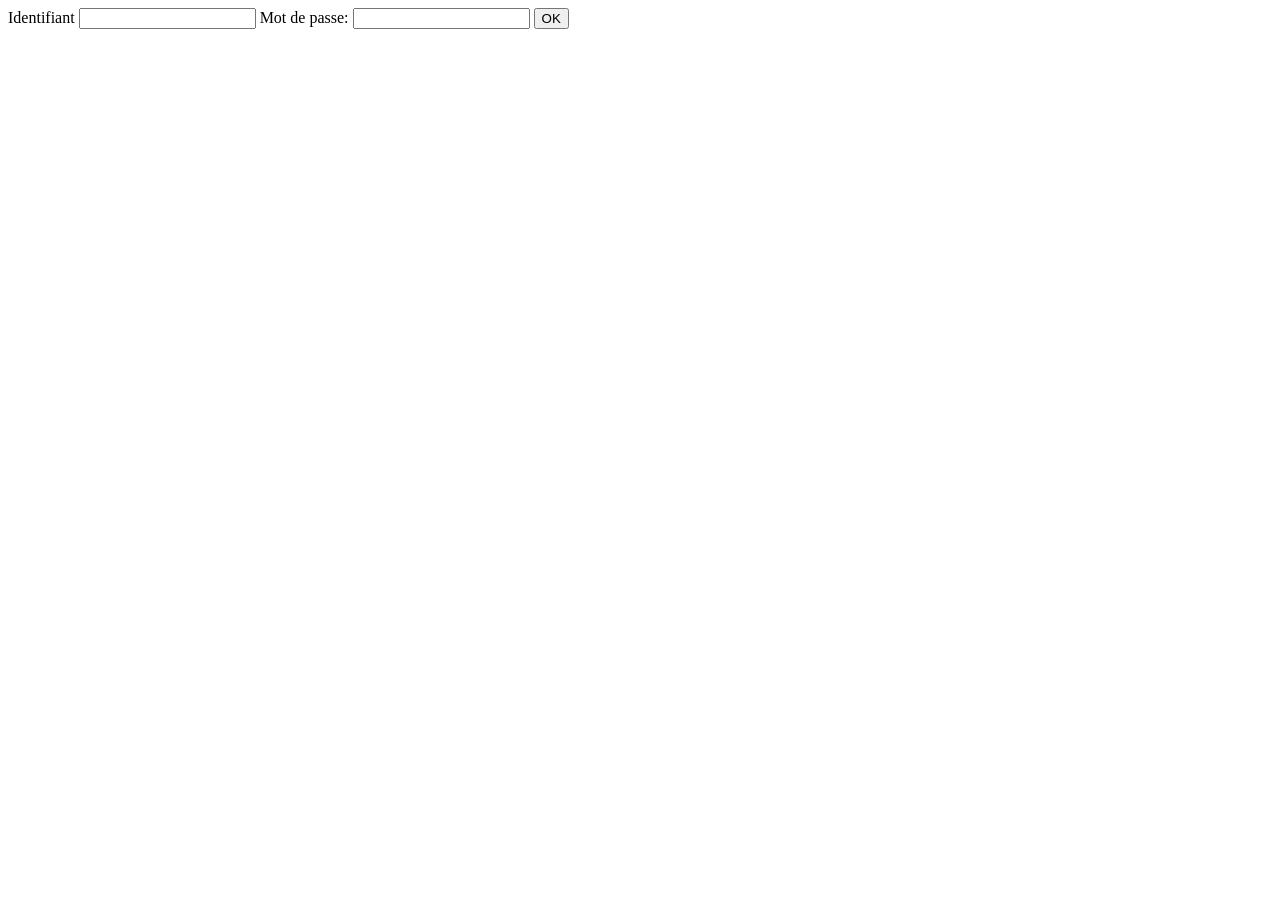
<file: Day04-PHP-MAMP/ex01/index.html>
<html>
<body>
	<form method="POST" action="create.php">
		Identifiant <input type="text" name="login" value="" / >
		Mot de passe: <input type="password" name="passwd" value="" / >
		<input type="submit" name="submit" value="OK">
	</form>
</body>
</html>
</file>
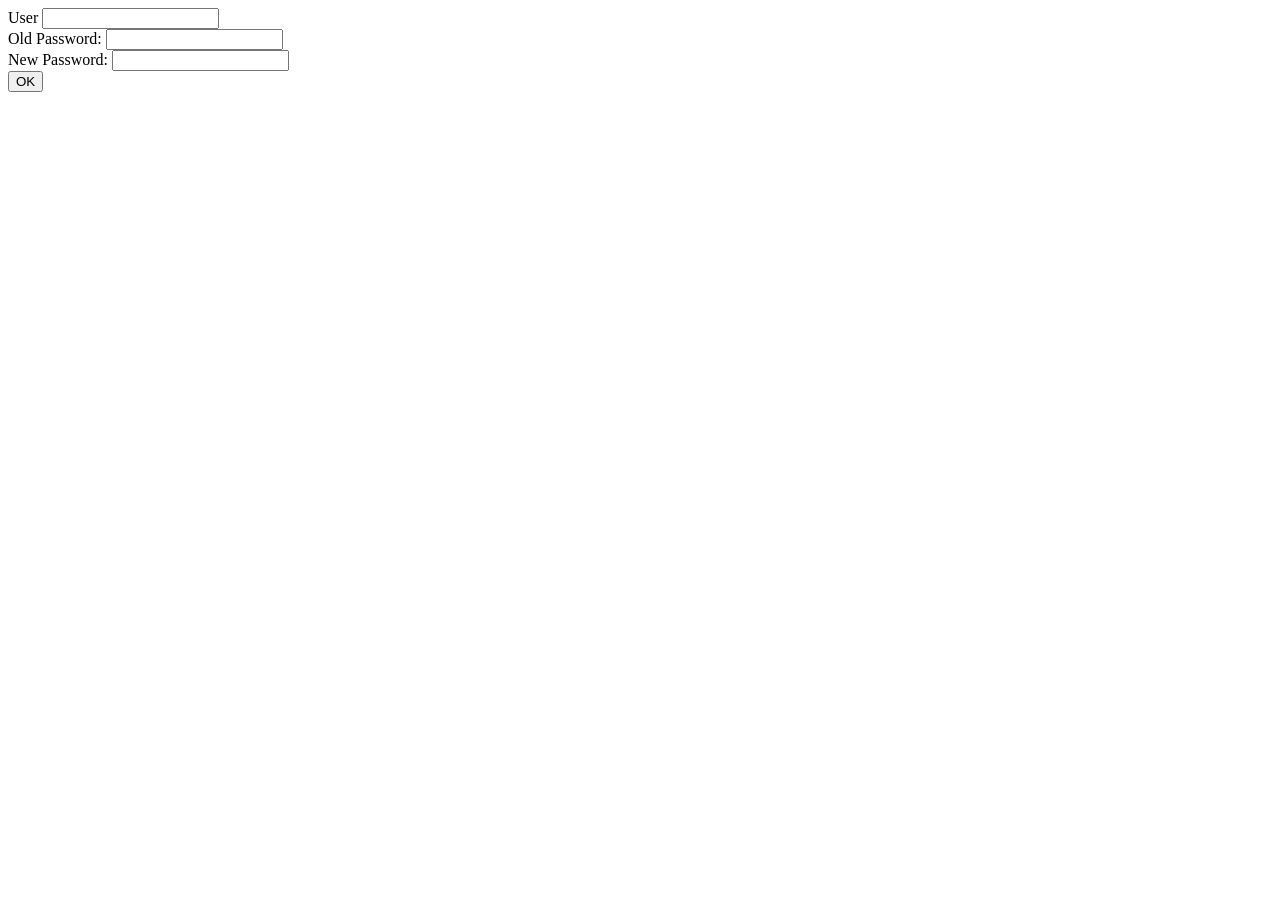
<file: Day04-PHP-MAMP/ex02/index.html>
<html>
<body>
	<form method="POST" action="modif.php">
		User <input type="text" name="login" value="" / >
		<br />
		Old Password: <input type="password" name="oldpw" value="" / >
		<br />
		New Password: <input type="password" name="newpw" value="" / >
		<br />
		<input type="submit" name="submit" value="OK">
	</form>
</body>
</html>
</file>
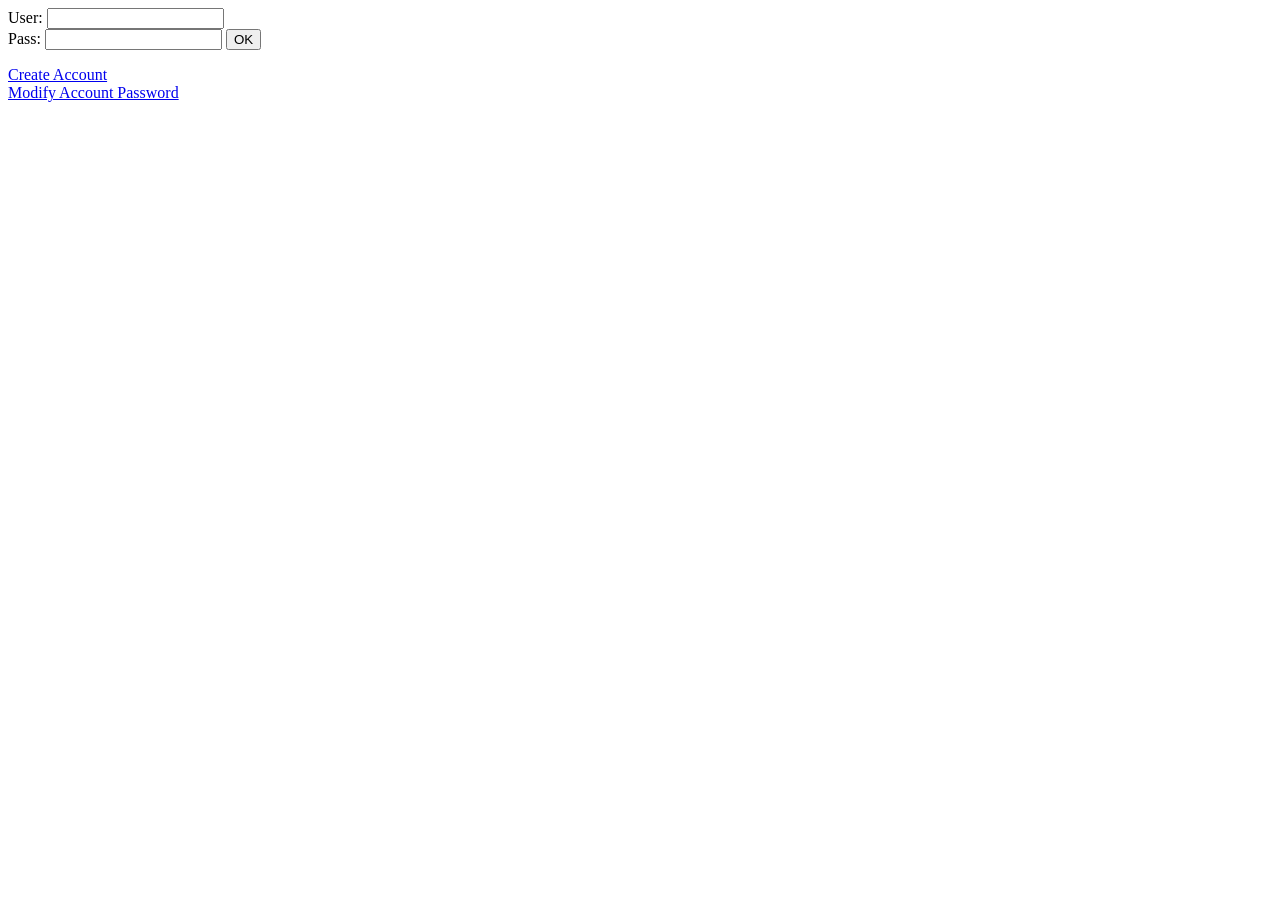
<file: Day04-PHP-MAMP/ex04/index.html>
<html><body>
	<form method="POST" action="login.php">  
		User: <input type="text" name="login" value ="" />
		<br>
		Pass: <input type="password" name="passwd" value = "" />
		<input type="submit" name="submit" value="OK">
	</form>
	<a href="create.html">Create Account</a>
	<br> 
	<a href="modif.html">Modify Account Password</a>
</html></body>
</file>
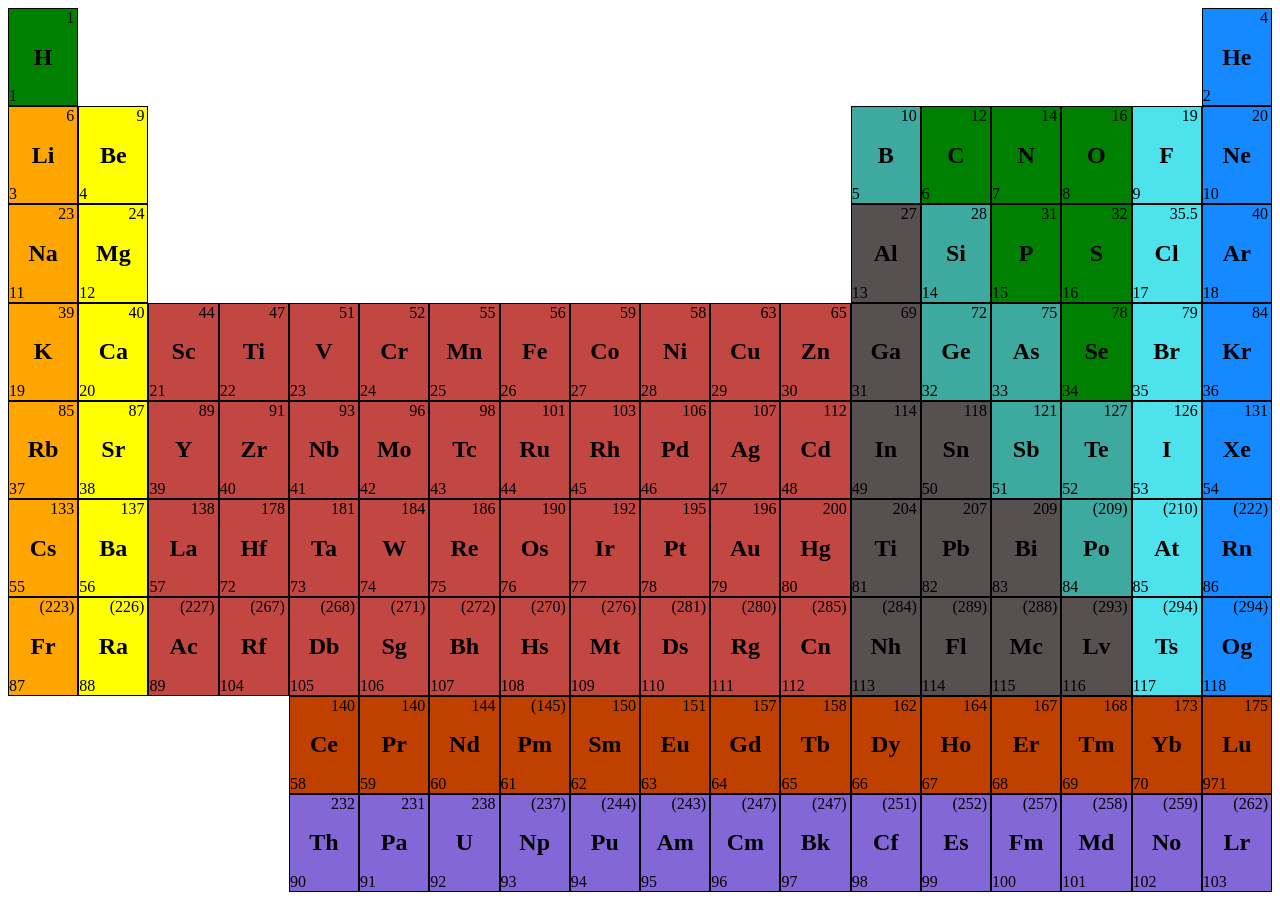
<file: Day00-HTML-CSS/ex01/mendeleiev.html>
<html>
<head>
    <meta charset="UTF-8">
    <title>Periodic Table</title>
    <style>
        .general {
            width: 100%;
            margin: 0 auto;
        }
        .tabfullscr {
        	width: 100%;
        	height: 100%;
        	table-layout: fixed;
        }
        td {
        	text-align: center;
        	padding: 0px;
        	position: relative;
        	border: 1px solid black;
        }
        h2 {
        	font-style: bold;
        	margin: 0;
        }
        .invisible {
        	border: none;
        }
        .mass {
        	position: absolute;
        	text-align: right;
        	top: 0;
        	right: 0;
        	margin: 0;
        	margin-right: 3px;
        }
        .atnbr {
        	position: absolute;
        	text-align: left;
        	bottom: 0;
        	margin: 0;
        }
        .nonmetals {
        	background-color: #008000;
        }
        .alkali {
        	background-color: #FFA500;
        }
        .alkali_earth {
        	background-color: #FFFF00;
        }
        .transition {
        	background-color: #C24641;
        }
        .lanthanides {
        	background-color: #C04000;
        }
        .actinides {
        	background-color: #8467D7;
        }
        .post_trans {
        	background-color: #565051;
        }
        .metalloids {
        	background-color: #3EA99F;
        }
        .halogens {
        	background-color: #4EE2EC;
        }
        .nobles {
        	background-color: #1589FF;
        }
    </style>
</head>
<body style="background-image: url(https://carleton.ca/chemistry/wp-content/uploads/banner-chemistry.jpg)">
    <div class="general">
    	<table class="tabfullscr" contenteditable="true" cellspacing=0>
			<tr>
				<td class="nonmetals"><p class="mass">1</p><h2>H</h2><p class="atnbr">1</p></td>
				<td colspan="16" class="invisible"></td>
				<td class="nobles"><p class="mass">4</p><h2>He</h2><p class="atnbr">2</p></td>
			</tr>
			<tr>
				<td class="alkali"><p class="mass">6</p><h2>Li</h2><p class="atnbr">3</p></td>
				<td class="alkali_earth"><p class="mass">9</p><h2>Be</h2><p class="atnbr">4</p></td>
				<td colspan="10" class="invisible"></td>
				<td class="metalloids"><p class="mass">10</p><h2>B</h2><p class="atnbr">5</p></td>
				<td class="nonmetals"><p class="mass">12</p><h2>C</h2><p class="atnbr">6</p></td>
				<td class="nonmetals"><p class="mass">14</p><h2>N</h2><p class="atnbr">7</p></td>
				<td class="nonmetals"><p class="mass">16</p><h2>O</h2><p class="atnbr">8</p></td>
				<td class="halogens"><p class="mass">19</p><h2>F</h2><p class="atnbr">9</p></td>
				<td   class="nobles"><p class="mass">20</p><h2>Ne</h2><p class="atnbr">10</p></td>
			</tr>
			<tr>
				<td class="alkali"><p class="mass">23</p><h2>Na</h2><p class="atnbr">11</p></td>
				<td class="alkali_earth"><p class="mass">24</p><h2>Mg</h2><p class="atnbr">12</p></td>

				<td colspan="10" class="invisible"></td>

				<td class="post_trans"><p class="mass">27</p><h2>Al</h2><p class="atnbr">13</p></td>
				<td class="metalloids"><p class="mass">28</p><h2>Si</h2><p class="atnbr">14</p></td>
				<td class="nonmetals"><p class="mass">31</p><h2>P</h2><p class="atnbr">15</p></td>
				<td class="nonmetals"><p class="mass">32</p><h2>S</h2><p class="atnbr">16</p></td>
				<td class="halogens"><p class="mass">35.5</p><h2>Cl</h2><p class="atnbr">17</p></td>
				<td  class="nobles"><p class="mass">40</p><h2>Ar</h2><p class="atnbr">18</p></td>
			</tr>
			<tr>
				<td class="alkali"><p class="mass">39</p><h2>K</h2><p class="atnbr">19</p></td>
				<td class="alkali_earth"><p class="mass">40</p><h2>Ca</h2><p class="atnbr">20</p></td>
				<td class="transition"><p class="mass">44</p><h2>Sc</h2><p class="atnbr">21</p></td>
				<td class="transition"><p class="mass">47</p><h2>Ti</h2><p class="atnbr">22</p></td>
				<td class="transition"><p class="mass">51</p><h2>V</h2><p class="atnbr">23</p></td>
				<td class="transition"><p class="mass">52</p><h2>Cr</h2><p class="atnbr">24</p></td>
				<td class="transition"><p class="mass">55</p><h2>Mn</h2><p class="atnbr">25</p></td>
				<td class="transition"><p class="mass">56</p><h2>Fe</h2><p class="atnbr">26</p></td>
				<td class="transition"><p class="mass">59</p><h2>Co</h2><p class="atnbr">27</p></td>
				<td class="transition"><p class="mass">58</p><h2>Ni</h2><p class="atnbr">28</p></td>
				<td class="transition"><p class="mass">63</p><h2>Cu</h2><p class="atnbr">29</p></td>
				<td class="transition"><p class="mass">65</p><h2>Zn</h2><p class="atnbr">30</p></td>
				<td class="post_trans"><p class="mass">69</p><h2>Ga</h2><p class="atnbr">31</p></td>
				<td class="metalloids"><p class="mass">72</p><h2>Ge</h2><p class="atnbr">32</p></td>
				<td class="metalloids"><p class="mass">75</p><h2>As</h2><p class="atnbr">33</p></td>
				<td class="nonmetals"><p class="mass">78</p><h2>Se</h2><p class="atnbr">34</p></td>
				<td class="halogens"><p class="mass">79</p><h2>Br</h2><p class="atnbr">35</p></td>
				<td  class="nobles"><p class="mass">84</p><h2>Kr</h2><p class="atnbr">36</p></td>
			</tr>
			<tr>
				<td class="alkali"><p class="mass">85</p><h2>Rb</h2><p class="atnbr">37</p></td>
				<td class="alkali_earth"><p class="mass">87</p><h2>Sr</h2><p class="atnbr">38</p></td>
				<td class="transition"><p class="mass">89</p><h2>Y</h2><p class="atnbr">39</p></td>
				<td class="transition"><p class="mass">91</p><h2>Zr</h2><p class="atnbr">40</p></td>
				<td class="transition"><p class="mass">93</p><h2>Nb</h2><p class="atnbr">41</p></td>
				<td class="transition"><p class="mass">96</p><h2>Mo</h2><p class="atnbr">42</p></td>
				<td class="transition"><p class="mass">98</p><h2>Tc</h2><p class="atnbr">43</p></td>
				<td class="transition"><p class="mass">101</p><h2>Ru</h2><p class="atnbr">44</p></td>
				<td class="transition"><p class="mass">103</p><h2>Rh</h2><p class="atnbr">45</p></td>
				<td class="transition"><p class="mass">106</p><h2>Pd</h2><p class="atnbr">46</p></td>
				<td class="transition"><p class="mass">107</p><h2>Ag</h2><p class="atnbr">47</p></td>
				<td class="transition"><p class="mass">112</p><h2>Cd</h2><p class="atnbr">48</p></td>
				<td class="post_trans"><p class="mass">114</p><h2>In</h2><p class="atnbr">49</p></td>
				<td class="post_trans"><p class="mass">118</p><h2>Sn</h2><p class="atnbr">50</p></td>
				<td class="metalloids"><p class="mass">121</p><h2>Sb</h2><p class="atnbr">51</p></td>
				<td class="metalloids"><p class="mass">127</p><h2>Te</h2><p class="atnbr">52</p></td>
				<td class="halogens"><p class="mass">126</p><h2>I</h2><p class="atnbr">53</p></td>
				<td  class="nobles"><p class="mass">131</p><h2>Xe</h2><p class="atnbr">54</p></td>
			</tr>
			<tr>
				<td class="alkali"><p class="mass">133</p><h2>Cs</h2><p class="atnbr">55</p></td>
				<td class="alkali_earth"><p class="mass">137</p><h2>Ba</h2><p class="atnbr">56</p></td>
				<td class="transition"><p class="mass">138</p><h2>La</h2><p class="atnbr">57</p></td>
				<td class="transition"><p class="mass">178</p><h2>Hf</h2><p class="atnbr">72</p></td>
				<td class="transition"><p class="mass">181</p><h2>Ta</h2><p class="atnbr">73</p></td>
				<td class="transition"><p class="mass">184</p><h2>W</h2><p class="atnbr">74</p></td>
				<td class="transition"><p class="mass">186</p><h2>Re</h2><p class="atnbr">75</p></td>
				<td class="transition"><p class="mass">190</p><h2>Os</h2><p class="atnbr">76</p></td>
				<td class="transition"><p class="mass">192</p><h2>Ir</h2><p class="atnbr">77</p></td>
				<td class="transition"><p class="mass">195</p><h2>Pt</h2><p class="atnbr">78</p></td>
				<td class="transition"><p class="mass">196</p><h2>Au</h2><p class="atnbr">79</p></td>
				<td class="transition"><p class="mass">200</p><h2>Hg</h2><p class="atnbr">80</p></td>
				<td class="post_trans"><p class="mass">204</p><h2>Ti</h2><p class="atnbr">81</p></td>
				<td class="post_trans"><p class="mass">207</p><h2>Pb</h2><p class="atnbr">82</p></td>
				<td class="post_trans"><p class="mass">209</p><h2>Bi</h2><p class="atnbr">83</p></td>
				<td class="metalloids"><p class="mass">(209)</p><h2>Po</h2><p class="atnbr">84</p></td>
				<td class="halogens"><p class="mass">(210)</p><h2>At</h2><p class="atnbr">85</p></td>
				<td  class="nobles"><p class="mass">(222)</p><h2>Rn</h2><p class="atnbr">86</p></td>
			</tr>			
			<tr>
				<td class="alkali"><p class="mass">(223)</p><h2>Fr</h2><p class="atnbr">87</p></td>
				<td class="alkali_earth"><p class="mass">(226)</p><h2>Ra</h2><p class="atnbr">88</p></td>
				<td class="transition"><p class="mass">(227)</p><h2>Ac</h2><p class="atnbr">89</p></td>
				<td class="transition"><p class="mass">(267)</p><h2>Rf</h2><p class="atnbr">104</p></td>
				<td class="transition"><p class="mass">(268)</p><h2>Db</h2><p class="atnbr">105</p></td>
				<td class="transition"><p class="mass">(271)</p><h2>Sg</h2><p class="atnbr">106</p></td>
				<td class="transition"><p class="mass">(272)</p><h2>Bh</h2><p class="atnbr">107</p></td>
				<td class="transition"><p class="mass">(270)</p><h2>Hs</h2><p class="atnbr">108</p></td>
				<td class="transition"><p class="mass">(276)</p><h2>Mt</h2><p class="atnbr">109</p></td>
				<td class="transition"><p class="mass">(281)</p><h2>Ds</h2><p class="atnbr">110</p></td>
				<td class="transition"><p class="mass">(280)</p><h2>Rg</h2><p class="atnbr">111</p></td>
				<td class="transition"><p class="mass">(285)</p><h2>Cn</h2><p class="atnbr">112</p></td>
				<td class="post_trans"><p class="mass">(284)</p><h2>Nh</h2><p class="atnbr">113</p></td>
				<td class="post_trans"><p class="mass">(289)</p><h2>Fl</h2><p class="atnbr">114</p></td>
				<td class="post_trans"><p class="mass">(288)</p><h2>Mc</h2><p class="atnbr">115</p></td>
				<td class="post_trans"><p class="mass">(293)</p><h2>Lv</h2><p class="atnbr">116</p></td>
				<td class="halogens"><p class="mass">(294)</p><h2>Ts</h2><p class="atnbr">117</p></td>
				<td class="nobles"><p class="mass">(294)</p><h2>Og</h2><p class="atnbr">118</p></td>
			</tr>
			<tr>
				<td colspan="4" class="invisible"></td>
				<td class="lanthanides"><p class="mass">140</p><h2>Ce</h2><p class="atnbr">58</p></td>
				<td class="lanthanides"><p class="mass">140</p><h2>Pr</h2><p class="atnbr">59</p></td>
				<td class="lanthanides"><p class="mass">144</p><h2>Nd</h2><p class="atnbr">60</p></td>
				<td class="lanthanides"><p class="mass">(145)</p><h2>Pm</h2><p class="atnbr">61</p></td>
				<td class="lanthanides"><p class="mass">150</p><h2>Sm</h2><p class="atnbr">62</p></td>
				<td class="lanthanides"><p class="mass">151</p><h2>Eu</h2><p class="atnbr">63</p></td>
				<td class="lanthanides"><p class="mass">157</p><h2>Gd</h2><p class="atnbr">64</p></td>
				<td class="lanthanides"><p class="mass">158</p><h2>Tb</h2><p class="atnbr">65</p></td>
				<td class="lanthanides"><p class="mass">162</p><h2>Dy</h2><p class="atnbr">66</p></td>
				<td class="lanthanides"><p class="mass">164</p><h2>Ho</h2><p class="atnbr">67</p></td>
				<td class="lanthanides"><p class="mass">167</p><h2>Er</h2><p class="atnbr">68</p></td>
				<td class="lanthanides"><p class="mass">168</p><h2>Tm</h2><p class="atnbr">69</p></td>
				<td class="lanthanides"><p class="mass">173</p><h2>Yb</h2><p class="atnbr">70</p></td>
				<td class="lanthanides"><p class="mass">175</p><h2>Lu</h2><p class="atnbr">971</p></td>
			</tr>
			<tr>
				<td colspan="4" class="invisible"></td>
				<td class="actinides"><p class="mass">232</p><h2>Th</h2><p class="atnbr">90</p></td>
				<td class="actinides"><p class="mass">231</p><h2>Pa</h2><p class="atnbr">91</p></td>
				<td class="actinides"><p class="mass">238</p><h2>U</h2><p class="atnbr">92</p></td>
				<td class="actinides"><p class="mass">(237)</p><h2>Np</h2><p class="atnbr">93</p></td>
				<td class="actinides"><p class="mass">(244)</p><h2>Pu</h2><p class="atnbr">94</p></td>
				<td class="actinides"><p class="mass">(243)</p><h2>Am</h2><p class="atnbr">95</p></td>
				<td class="actinides"><p class="mass">(247)</p><h2>Cm</h2><p class="atnbr">96</p></td>
				<td class="actinides"><p class="mass">(247)</p><h2>Bk</h2><p class="atnbr">97</p></td>
				<td class="actinides"><p class="mass">(251)</p><h2>Cf</h2><p class="atnbr">98</p></td>
				<td class="actinides"><p class="mass">(252)</p><h2>Es</h2><p class="atnbr">99</p></td>
				<td class="actinides"><p class="mass">(257)</p><h2>Fm</h2><p class="atnbr">100</p></td>
				<td class="actinides"><p class="mass">(258)</p><h2>Md</h2><p class="atnbr">101</p></td>
				<td class="actinides"><p class="mass">(259)</p><h2>No</h2><p class="atnbr">102</p></td>
				<td class="actinides"><p class="mass">(262)</p><h2>Lr</h2><p class="atnbr">103</p></td>
			</tr>
    	</table>
    </div>
</body>
</html>
</file>
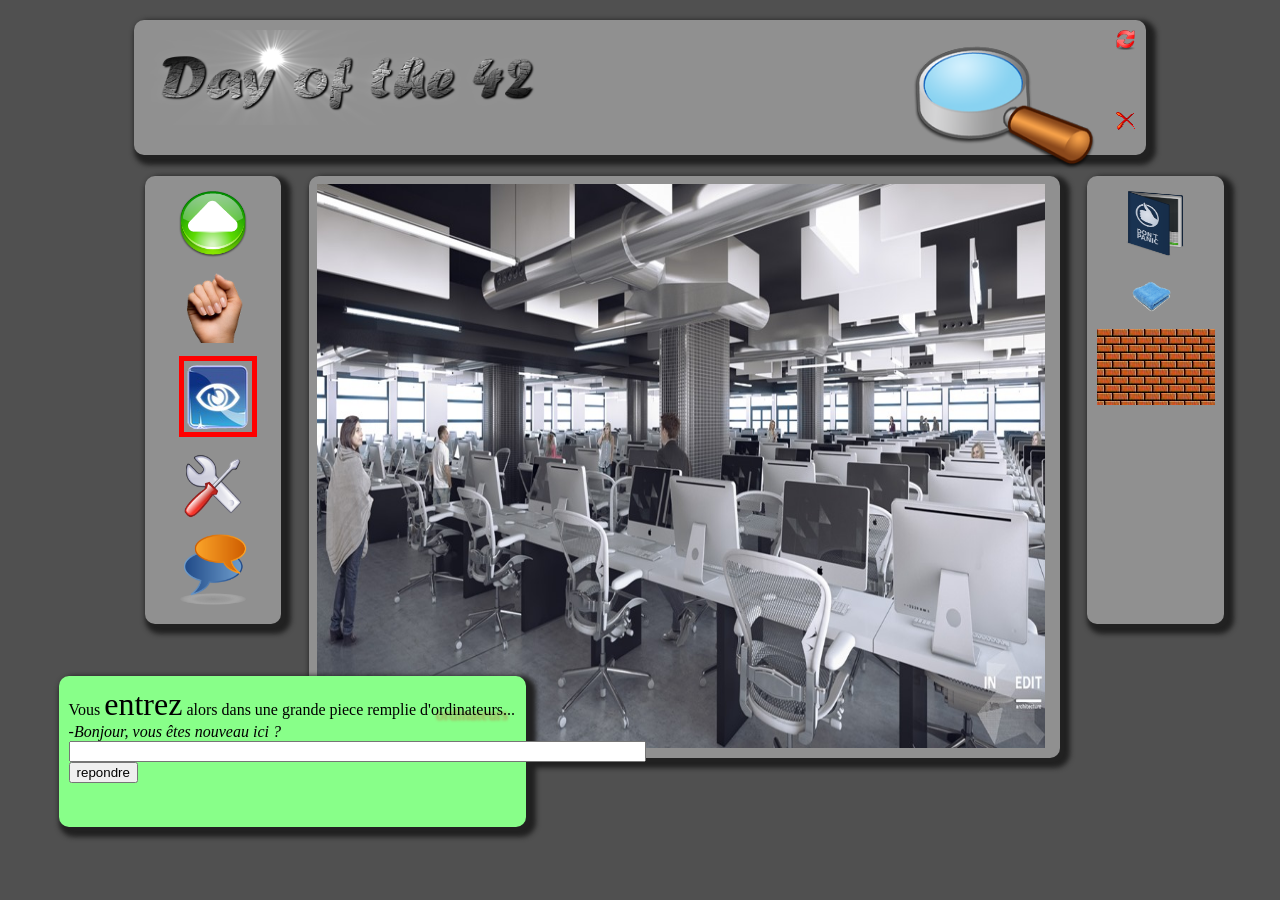
<file: Day00-HTML-CSS/ex02/doft.html>
<html>
<head>
	<title>Day of the 42</title>
	<meta charset="UTF-8">
	<link rel="stylesheet" href="doft.css">
</head>
<body>
	<div class="general">
		<div class="box_top">
			<img class="day_of_the_42" src="./resources/day_of_the_42.png" title="day of the 42" />
			<a href="http://www.disney.com"><img class="reload" src="./resources/reload.png" title="reload" /></a>
			<a href="http://www.relaischateaux.com"><img class="close" src="./resources/close.gif" title="close" /></a>
			<img class="loupe" src="./resources/loupe.png" title="loupe" />
		</div>
		<div class="middle">
			<div class="box_left">
				<img class="imgs_left_box" src="./resources/arrow.png" title="Advance" />
				<img class="imgs_left_box" src="./resources/main.png" title="Take" />
				<img class="imgs_left_box outline" src="./resources/oeil.png" title="Look" />
				<img class="imgs_left_box" src="./resources/outil.png" title="Use" />
				<img class="imgs_left_box" src="./resources/chat-icon.png" title="Speak" />
			</div>
			<div class="box_middle">
				<map name="Cluster"> 
					<area shape="rect" href="http://www.ikea.com" title="Ikea" alt="Ikea" target="_blank" coords="350,370,500,530">  
					<area shape="rect" href="http://www.apple.com" title="Apple" alt="Aple" target="_blank" coords="510,300,650,500">
				</map>  
				<img usemap="#Cluster" src="./resources/cluster.jpg" title="Map" alt="Map" class="cluster"></img>
			</div>
			<div class="box_right">
				<img src="./resources/book.png" title="book" class="book"></img>
				<img src="./resources/towel.png" title="towel" class="towel"></img>
				<div class="brick_repeat"></div>
			</div>
		</div>
		<div class="chat">
			<font size="3px" face="verdana"><p>Vous <font size="6px" face="sansserif"<b>entrez</b></font> alors dans une grande piece remplie d'<span class="ordi">ordinateurs</span>...<br><i>-Bonjour, vous êtes nouveau ici ?</i><span class="line">
																																		  <input type="text" size="70"></span><input type="submit" value="repondre"></font></p>																										 
		</div>
	</div>
</body>
</html>
</file>
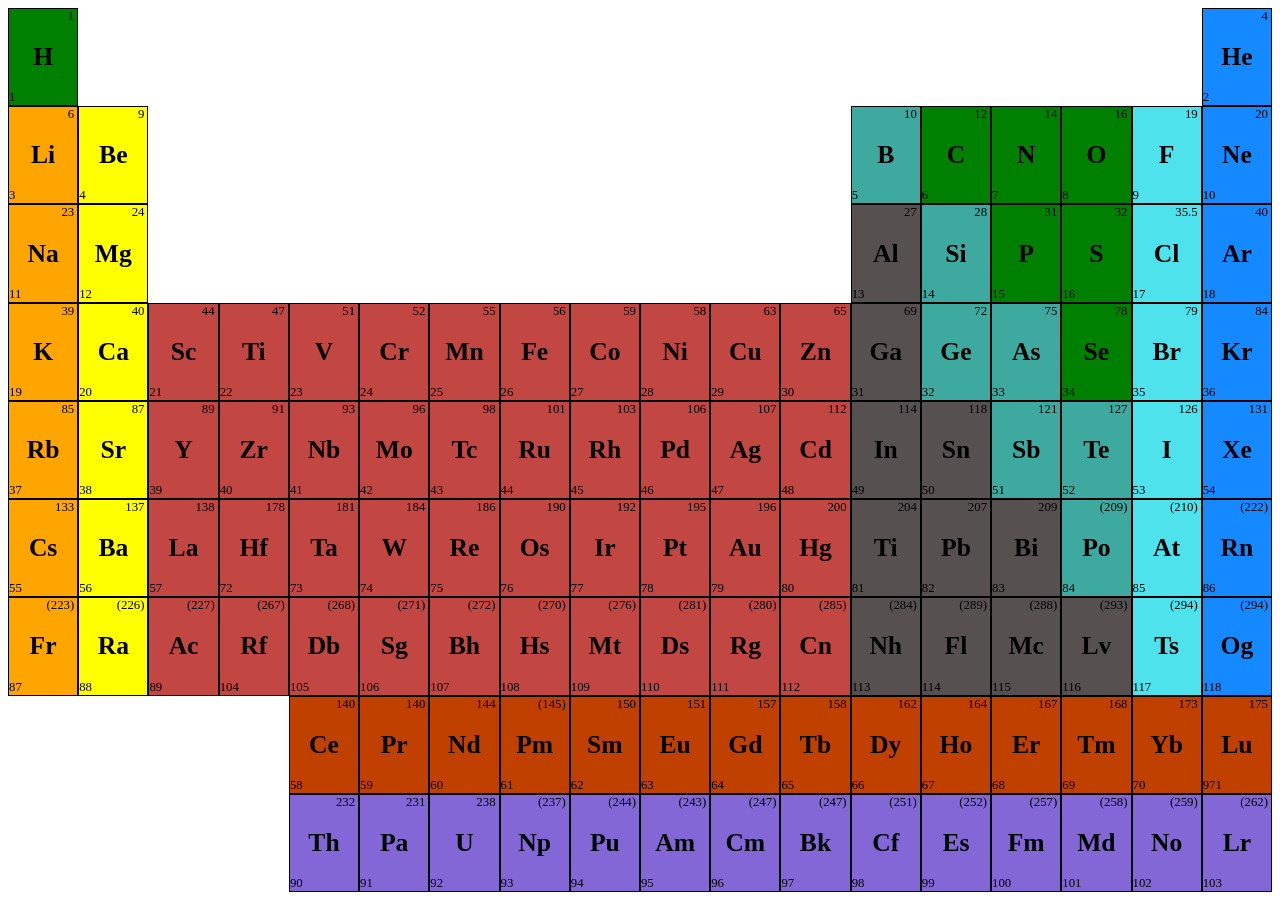
<file: Day00-HTML-CSS/ex03/responsive.html>
<html>
<head>
    <meta charset="UTF-8">
    <title>Periodic Table</title>
    <link rel="stylesheet" href="responsive.css">
</head>
<body style="background-image: url(https://carleton.ca/chemistry/wp-content/uploads/banner-chemistry.jpg)">
    <div class="general wrapper">
    	<table class="tabfullscr" contenteditable="true" cellspacing=0>
			<tr>
				<td class="nonmetals"><p class="mass">1</p><h2>H</h2><p class="atnbr">1</p></td>
				<td colspan="16" class="invisible"></td>
				<td class="nobles"><p class="mass">4</p><h2>He</h2><p class="atnbr">2</p></td>
			</tr>
			<tr>
				<td class="alkali"><p class="mass">6</p><h2>Li</h2><p class="atnbr">3</p></td>
				<td class="alkali_earth"><p class="mass">9</p><h2>Be</h2><p class="atnbr">4</p></td>
				<td colspan="10" class="invisible"></td>
				<td class="metalloids"><p class="mass">10</p><h2>B</h2><p class="atnbr">5</p></td>
				<td class="nonmetals"><p class="mass">12</p><h2>C</h2><p class="atnbr">6</p></td>
				<td class="nonmetals"><p class="mass">14</p><h2>N</h2><p class="atnbr">7</p></td>
				<td class="nonmetals"><p class="mass">16</p><h2>O</h2><p class="atnbr">8</p></td>
				<td class="halogens"><p class="mass">19</p><h2>F</h2><p class="atnbr">9</p></td>
				<td   class="nobles"><p class="mass">20</p><h2>Ne</h2><p class="atnbr">10</p></td>
			</tr>
			<tr>
				<td class="alkali"><p class="mass">23</p><h2>Na</h2><p class="atnbr">11</p></td>
				<td class="alkali_earth"><p class="mass">24</p><h2>Mg</h2><p class="atnbr">12</p></td>

				<td colspan="10" class="invisible"></td>

				<td class="post_trans"><p class="mass">27</p><h2>Al</h2><p class="atnbr">13</p></td>
				<td class="metalloids"><p class="mass">28</p><h2>Si</h2><p class="atnbr">14</p></td>
				<td class="nonmetals"><p class="mass">31</p><h2>P</h2><p class="atnbr">15</p></td>
				<td class="nonmetals"><p class="mass">32</p><h2>S</h2><p class="atnbr">16</p></td>
				<td class="halogens"><p class="mass">35.5</p><h2>Cl</h2><p class="atnbr">17</p></td>
				<td  class="nobles"><p class="mass">40</p><h2>Ar</h2><p class="atnbr">18</p></td>
			</tr>
			<tr>
				<td class="alkali"><p class="mass">39</p><h2>K</h2><p class="atnbr">19</p></td>
				<td class="alkali_earth"><p class="mass">40</p><h2>Ca</h2><p class="atnbr">20</p></td>
				<td class="transition"><p class="mass">44</p><h2>Sc</h2><p class="atnbr">21</p></td>
				<td class="transition"><p class="mass">47</p><h2>Ti</h2><p class="atnbr">22</p></td>
				<td class="transition"><p class="mass">51</p><h2>V</h2><p class="atnbr">23</p></td>
				<td class="transition"><p class="mass">52</p><h2>Cr</h2><p class="atnbr">24</p></td>
				<td class="transition"><p class="mass">55</p><h2>Mn</h2><p class="atnbr">25</p></td>
				<td class="transition"><p class="mass">56</p><h2>Fe</h2><p class="atnbr">26</p></td>
				<td class="transition"><p class="mass">59</p><h2>Co</h2><p class="atnbr">27</p></td>
				<td class="transition"><p class="mass">58</p><h2>Ni</h2><p class="atnbr">28</p></td>
				<td class="transition"><p class="mass">63</p><h2>Cu</h2><p class="atnbr">29</p></td>
				<td class="transition"><p class="mass">65</p><h2>Zn</h2><p class="atnbr">30</p></td>
				<td class="post_trans"><p class="mass">69</p><h2>Ga</h2><p class="atnbr">31</p></td>
				<td class="metalloids"><p class="mass">72</p><h2>Ge</h2><p class="atnbr">32</p></td>
				<td class="metalloids"><p class="mass">75</p><h2>As</h2><p class="atnbr">33</p></td>
				<td class="nonmetals"><p class="mass">78</p><h2>Se</h2><p class="atnbr">34</p></td>
				<td class="halogens"><p class="mass">79</p><h2>Br</h2><p class="atnbr">35</p></td>
				<td  class="nobles"><p class="mass">84</p><h2>Kr</h2><p class="atnbr">36</p></td>
			</tr>
			<tr>
				<td class="alkali"><p class="mass">85</p><h2>Rb</h2><p class="atnbr">37</p></td>
				<td class="alkali_earth"><p class="mass">87</p><h2>Sr</h2><p class="atnbr">38</p></td>
				<td class="transition"><p class="mass">89</p><h2>Y</h2><p class="atnbr">39</p></td>
				<td class="transition"><p class="mass">91</p><h2>Zr</h2><p class="atnbr">40</p></td>
				<td class="transition"><p class="mass">93</p><h2>Nb</h2><p class="atnbr">41</p></td>
				<td class="transition"><p class="mass">96</p><h2>Mo</h2><p class="atnbr">42</p></td>
				<td class="transition"><p class="mass">98</p><h2>Tc</h2><p class="atnbr">43</p></td>
				<td class="transition"><p class="mass">101</p><h2>Ru</h2><p class="atnbr">44</p></td>
				<td class="transition"><p class="mass">103</p><h2>Rh</h2><p class="atnbr">45</p></td>
				<td class="transition"><p class="mass">106</p><h2>Pd</h2><p class="atnbr">46</p></td>
				<td class="transition"><p class="mass">107</p><h2>Ag</h2><p class="atnbr">47</p></td>
				<td class="transition"><p class="mass">112</p><h2>Cd</h2><p class="atnbr">48</p></td>
				<td class="post_trans"><p class="mass">114</p><h2>In</h2><p class="atnbr">49</p></td>
				<td class="post_trans"><p class="mass">118</p><h2>Sn</h2><p class="atnbr">50</p></td>
				<td class="metalloids"><p class="mass">121</p><h2>Sb</h2><p class="atnbr">51</p></td>
				<td class="metalloids"><p class="mass">127</p><h2>Te</h2><p class="atnbr">52</p></td>
				<td class="halogens"><p class="mass">126</p><h2>I</h2><p class="atnbr">53</p></td>
				<td  class="nobles"><p class="mass">131</p><h2>Xe</h2><p class="atnbr">54</p></td>
			</tr>
			<tr>
				<td class="alkali"><p class="mass">133</p><h2>Cs</h2><p class="atnbr">55</p></td>
				<td class="alkali_earth"><p class="mass">137</p><h2>Ba</h2><p class="atnbr">56</p></td>
				<td class="transition"><p class="mass">138</p><h2>La</h2><p class="atnbr">57</p></td>
				<td class="transition"><p class="mass">178</p><h2>Hf</h2><p class="atnbr">72</p></td>
				<td class="transition"><p class="mass">181</p><h2>Ta</h2><p class="atnbr">73</p></td>
				<td class="transition"><p class="mass">184</p><h2>W</h2><p class="atnbr">74</p></td>
				<td class="transition"><p class="mass">186</p><h2>Re</h2><p class="atnbr">75</p></td>
				<td class="transition"><p class="mass">190</p><h2>Os</h2><p class="atnbr">76</p></td>
				<td class="transition"><p class="mass">192</p><h2>Ir</h2><p class="atnbr">77</p></td>
				<td class="transition"><p class="mass">195</p><h2>Pt</h2><p class="atnbr">78</p></td>
				<td class="transition"><p class="mass">196</p><h2>Au</h2><p class="atnbr">79</p></td>
				<td class="transition"><p class="mass">200</p><h2>Hg</h2><p class="atnbr">80</p></td>
				<td class="post_trans"><p class="mass">204</p><h2>Ti</h2><p class="atnbr">81</p></td>
				<td class="post_trans"><p class="mass">207</p><h2>Pb</h2><p class="atnbr">82</p></td>
				<td class="post_trans"><p class="mass">209</p><h2>Bi</h2><p class="atnbr">83</p></td>
				<td class="metalloids"><p class="mass">(209)</p><h2>Po</h2><p class="atnbr">84</p></td>
				<td class="halogens"><p class="mass">(210)</p><h2>At</h2><p class="atnbr">85</p></td>
				<td  class="nobles"><p class="mass">(222)</p><h2>Rn</h2><p class="atnbr">86</p></td>
			</tr>			
			<tr>
				<td class="alkali"><p class="mass">(223)</p><h2>Fr</h2><p class="atnbr">87</p></td>
				<td class="alkali_earth"><p class="mass">(226)</p><h2>Ra</h2><p class="atnbr">88</p></td>
				<td class="transition"><p class="mass">(227)</p><h2>Ac</h2><p class="atnbr">89</p></td>
				<td class="transition"><p class="mass">(267)</p><h2>Rf</h2><p class="atnbr">104</p></td>
				<td class="transition"><p class="mass">(268)</p><h2>Db</h2><p class="atnbr">105</p></td>
				<td class="transition"><p class="mass">(271)</p><h2>Sg</h2><p class="atnbr">106</p></td>
				<td class="transition"><p class="mass">(272)</p><h2>Bh</h2><p class="atnbr">107</p></td>
				<td class="transition"><p class="mass">(270)</p><h2>Hs</h2><p class="atnbr">108</p></td>
				<td class="transition"><p class="mass">(276)</p><h2>Mt</h2><p class="atnbr">109</p></td>
				<td class="transition"><p class="mass">(281)</p><h2>Ds</h2><p class="atnbr">110</p></td>
				<td class="transition"><p class="mass">(280)</p><h2>Rg</h2><p class="atnbr">111</p></td>
				<td class="transition"><p class="mass">(285)</p><h2>Cn</h2><p class="atnbr">112</p></td>
				<td class="post_trans"><p class="mass">(284)</p><h2>Nh</h2><p class="atnbr">113</p></td>
				<td class="post_trans"><p class="mass">(289)</p><h2>Fl</h2><p class="atnbr">114</p></td>
				<td class="post_trans"><p class="mass">(288)</p><h2>Mc</h2><p class="atnbr">115</p></td>
				<td class="post_trans"><p class="mass">(293)</p><h2>Lv</h2><p class="atnbr">116</p></td>
				<td class="halogens"><p class="mass">(294)</p><h2>Ts</h2><p class="atnbr">117</p></td>
				<td class="nobles"><p class="mass">(294)</p><h2>Og</h2><p class="atnbr">118</p></td>
			</tr>
			<tr>
				<td colspan="4" class="invisible"></td>
				<td class="lanthanides"><p class="mass">140</p><h2>Ce</h2><p class="atnbr">58</p></td>
				<td class="lanthanides"><p class="mass">140</p><h2>Pr</h2><p class="atnbr">59</p></td>
				<td class="lanthanides"><p class="mass">144</p><h2>Nd</h2><p class="atnbr">60</p></td>
				<td class="lanthanides"><p class="mass">(145)</p><h2>Pm</h2><p class="atnbr">61</p></td>
				<td class="lanthanides"><p class="mass">150</p><h2>Sm</h2><p class="atnbr">62</p></td>
				<td class="lanthanides"><p class="mass">151</p><h2>Eu</h2><p class="atnbr">63</p></td>
				<td class="lanthanides"><p class="mass">157</p><h2>Gd</h2><p class="atnbr">64</p></td>
				<td class="lanthanides"><p class="mass">158</p><h2>Tb</h2><p class="atnbr">65</p></td>
				<td class="lanthanides"><p class="mass">162</p><h2>Dy</h2><p class="atnbr">66</p></td>
				<td class="lanthanides"><p class="mass">164</p><h2>Ho</h2><p class="atnbr">67</p></td>
				<td class="lanthanides"><p class="mass">167</p><h2>Er</h2><p class="atnbr">68</p></td>
				<td class="lanthanides"><p class="mass">168</p><h2>Tm</h2><p class="atnbr">69</p></td>
				<td class="lanthanides"><p class="mass">173</p><h2>Yb</h2><p class="atnbr">70</p></td>
				<td class="lanthanides"><p class="mass">175</p><h2>Lu</h2><p class="atnbr">971</p></td>
			</tr>
			<tr>
				<td colspan="4" class="invisible"></td>
				<td class="actinides"><p class="mass">232</p><h2>Th</h2><p class="atnbr">90</p></td>
				<td class="actinides"><p class="mass">231</p><h2>Pa</h2><p class="atnbr">91</p></td>
				<td class="actinides"><p class="mass">238</p><h2>U</h2><p class="atnbr">92</p></td>
				<td class="actinides"><p class="mass">(237)</p><h2>Np</h2><p class="atnbr">93</p></td>
				<td class="actinides"><p class="mass">(244)</p><h2>Pu</h2><p class="atnbr">94</p></td>
				<td class="actinides"><p class="mass">(243)</p><h2>Am</h2><p class="atnbr">95</p></td>
				<td class="actinides"><p class="mass">(247)</p><h2>Cm</h2><p class="atnbr">96</p></td>
				<td class="actinides"><p class="mass">(247)</p><h2>Bk</h2><p class="atnbr">97</p></td>
				<td class="actinides"><p class="mass">(251)</p><h2>Cf</h2><p class="atnbr">98</p></td>
				<td class="actinides"><p class="mass">(252)</p><h2>Es</h2><p class="atnbr">99</p></td>
				<td class="actinides"><p class="mass">(257)</p><h2>Fm</h2><p class="atnbr">100</p></td>
				<td class="actinides"><p class="mass">(258)</p><h2>Md</h2><p class="atnbr">101</p></td>
				<td class="actinides"><p class="mass">(259)</p><h2>No</h2><p class="atnbr">102</p></td>
				<td class="actinides"><p class="mass">(262)</p><h2>Lr</h2><p class="atnbr">103</p></td>
			</tr>
    	</table>
    </div>
</body>
</html>
</file>
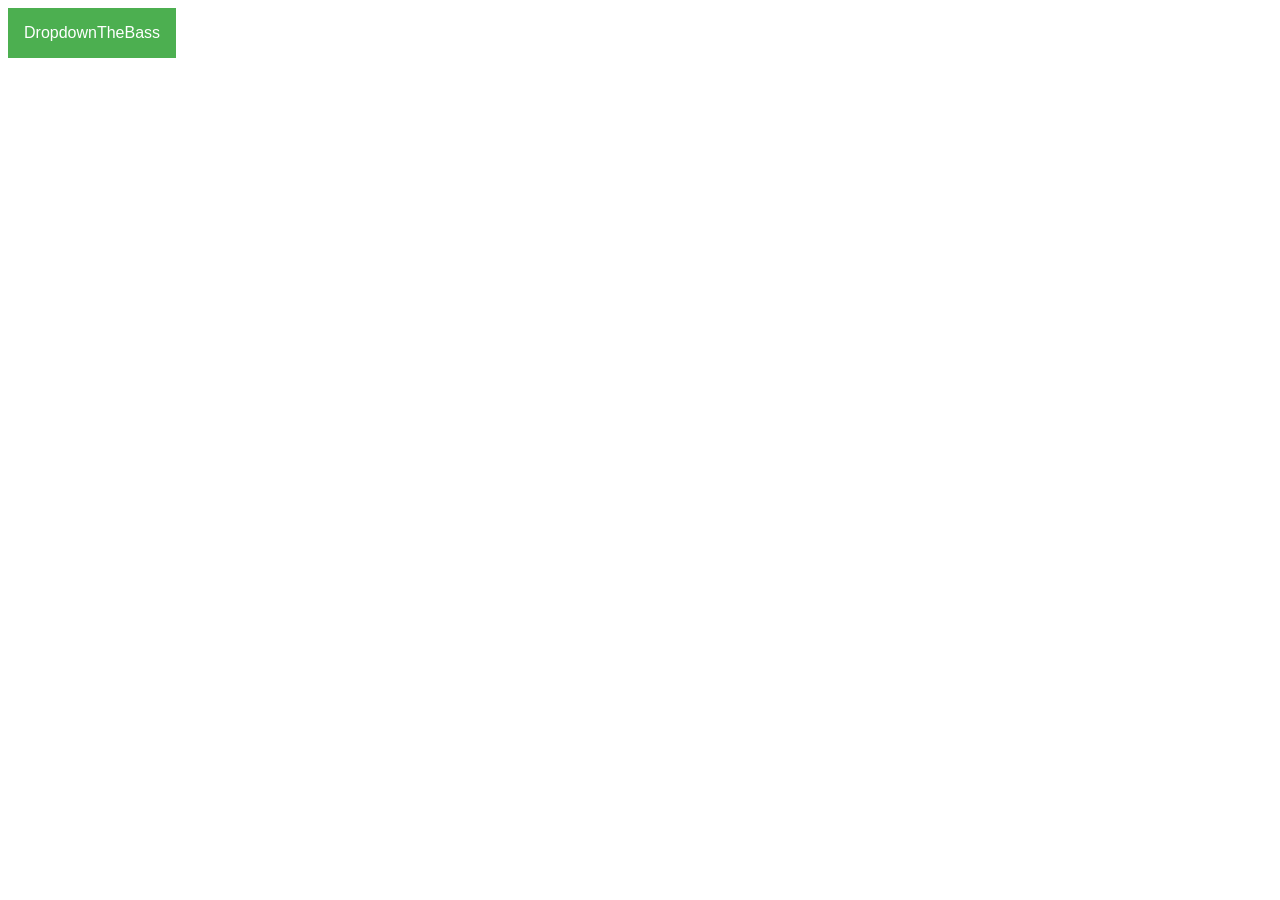
<file: Day00-HTML-CSS/ex04/menu.html>
<html>
<head>
	<meta charset="UTF-8">
	<title>SNCF* Ham and Cheese</title>
	<link rel="stylesheet" href="menu.css">
</head>
<body>
	<div class="dropdown">
	  <button class="dropbtn">DropdownTheBass</button>
	  <div class="dropdown-content">
	    <a href="#">This</a>
	    <a href="#">Is</a>
	    <a href="#">Spartaaaaa</a>
	  </div>
	</div>
</body>
</html>
</file>
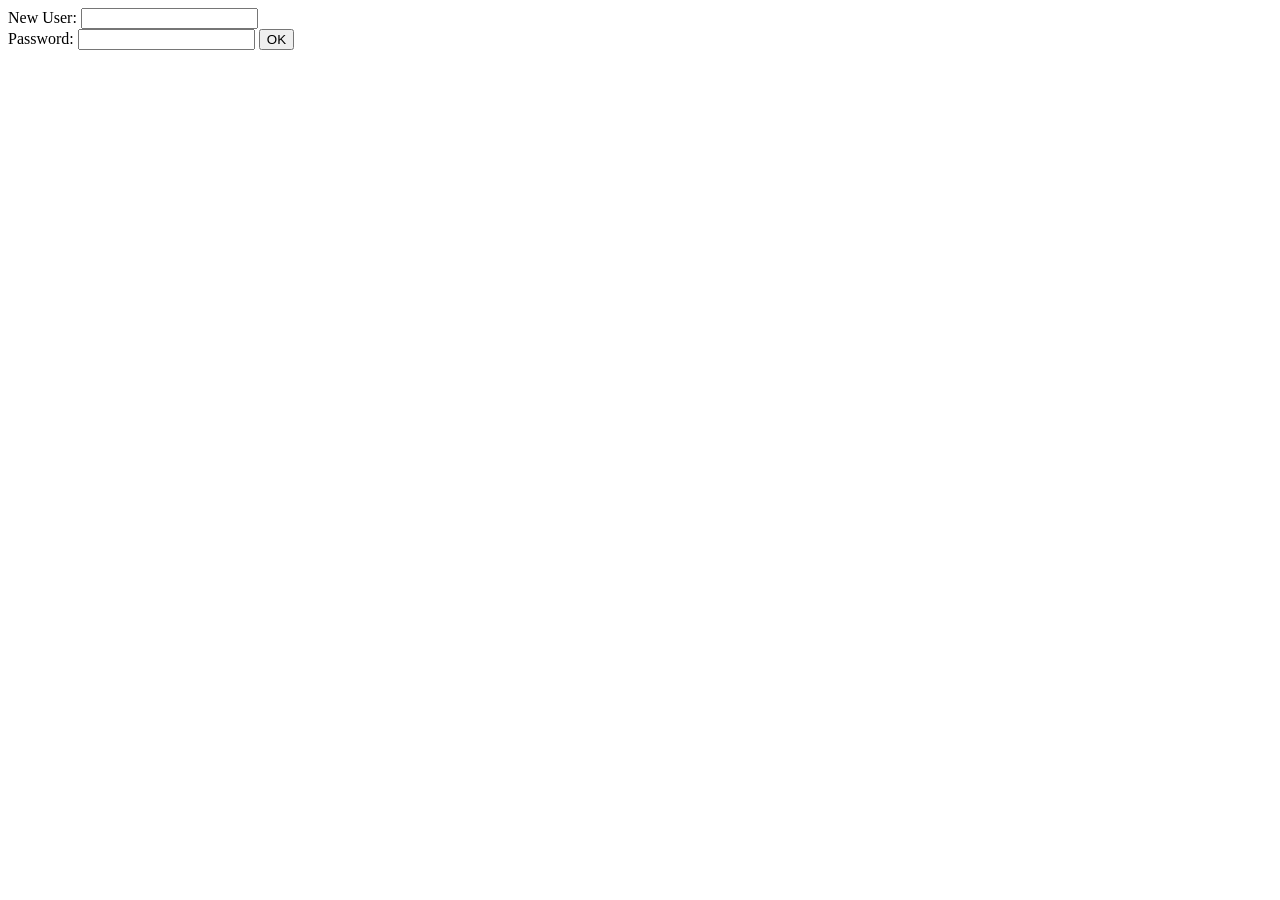
<file: Day04-PHP-MAMP/ex04/create.html>
<html><body>
	<form method="POST" action="create.php">  
		New User: <input type="text" name="login" value ="" />
		<br>
		Password: <input type="password" name="passwd" value = "" />
		<input type="submit" name="submit" value="OK">
	</form>
</html></body>
</file>
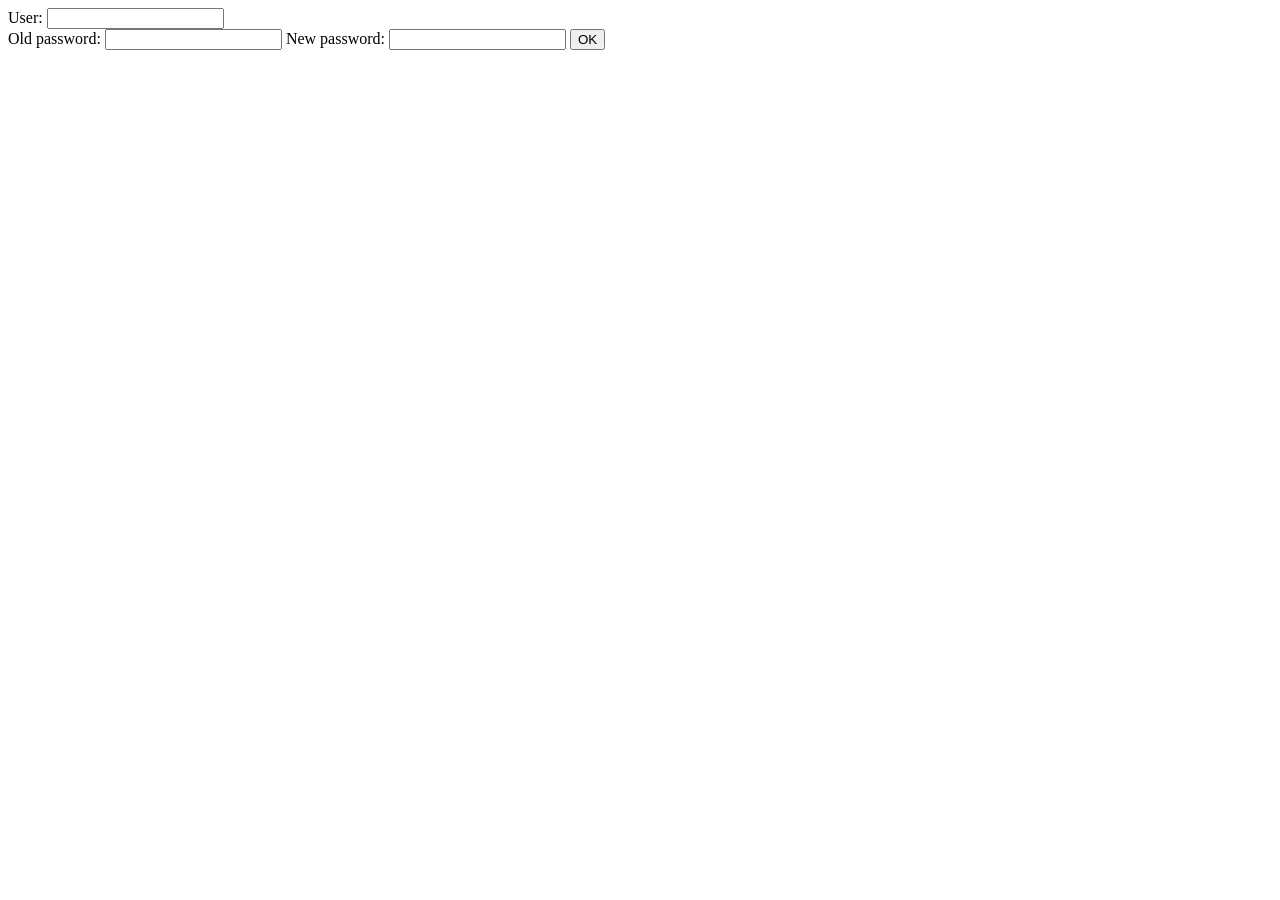
<file: Day04-PHP-MAMP/ex04/modif.html>
<html><body>
	<form method="POST" action="modif.php">  
		User: <input type="text" name="login" value ="" />
		<br>
		Old password: <input type="password" name="oldpw" value = "" />
		New password: <input type="password" name="newpw" value = "" />
		<input type="submit" name="submit" value="OK">
	</form>
</html></body>
</file>
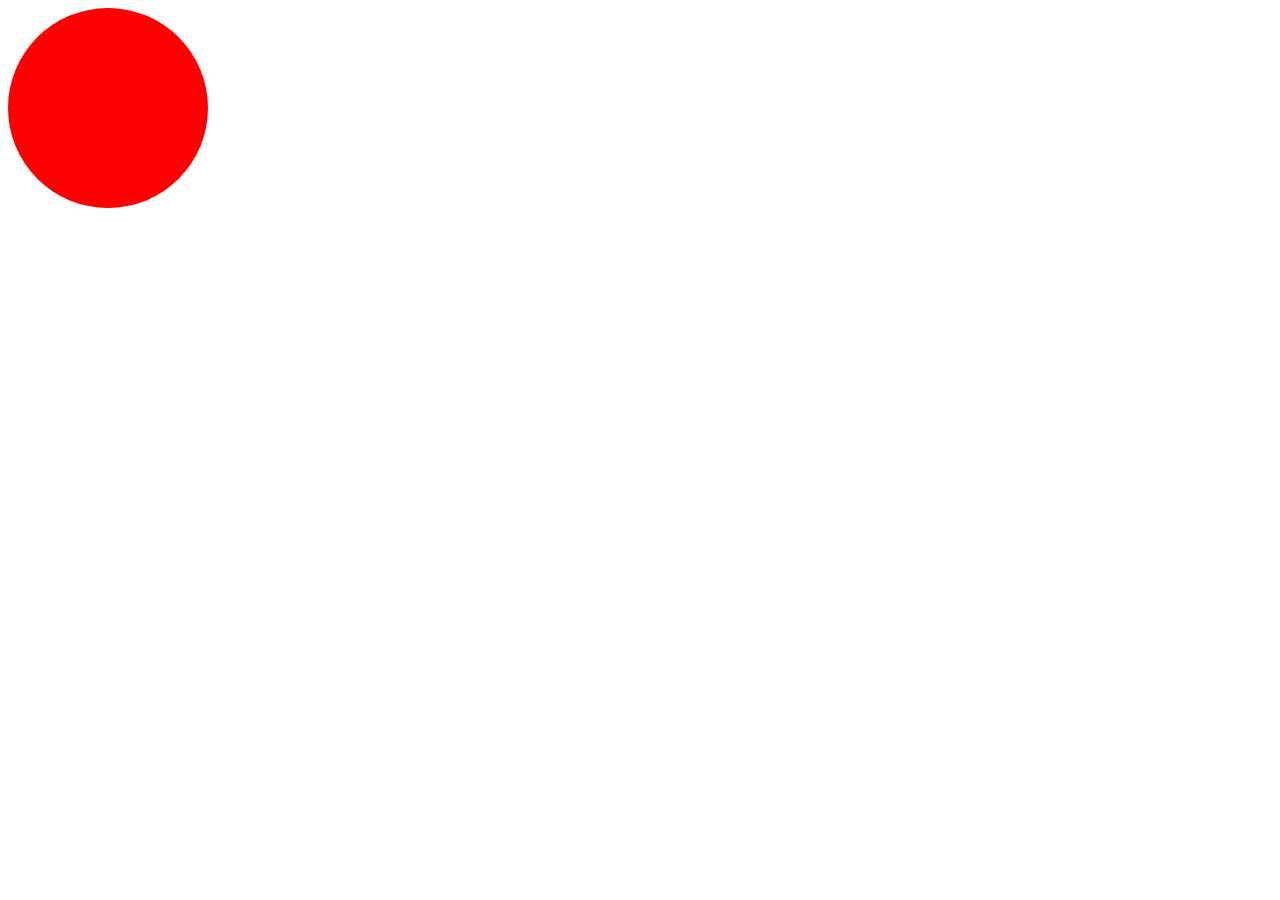
<file: Day09-JAVASCRIPT-JQUERY-AJAX/ex00/balloon.html>
<html>
<head>
	<meta charset="UTF-8">
	<title>Balloon</title>
	<style>
		.balloon{
			width: 200px;
			height: 200px;
			background-color: red;
			border-radius: 100%;
		}
	</style>
</head>
<body>
	<div class="balloon" id="balloon">
		
	</div>
	<script type="text/javascript">
	     var el = document.getElementById("balloon"); 
	     el.addEventListener("click", gonfler, false); 
	     el.addEventListener("mouseout", degonfler, false);
	     var i = 0;
	     function gonfler()
	     {
	     	var elemen = document.getElementById("balloon");
	     	var add = elemen.style.width;
	     	elemen.style.width = elemen.offsetWidth+10+'px';
		    elemen.style.height = elemen.offsetHeight+10+'px';
		    if (elemen.style.backgroundColor == '' || elemen.style.backgroundColor == 'red')
		   		elemen.style.backgroundColor = 'green';
		   	else if (elemen.style.backgroundColor == 'green')
		   		elemen.style.backgroundColor = 'blue';
		   	else if (elemen.style.backgroundColor == 'blue')
		   	{
				elemen.style.backgroundColor = 'red';
			}


		    if (elemen.style.width > '420px')
		    {
		    	elemen.style.height = '200px'

		    	elemen.style.width = '200px'
		    }

	     }
	     function degonfler()
	     {
	     	var elemen = document.getElementById("balloon");
	     	if (elemen.style.width > '200px')
	     	{
	     		elemen.style.width = elemen.offsetWidth-5+'px';
	     		elemen.style.height = elemen.offsetHeight-5+'px';

	     	}
		    	if (elemen.style.backgroundColor == '' || elemen.style.backgroundColor == 'red')
		    	{
					elemen.style.backgroundColor = 'blue';
		    	}
		    	else if (elemen.style.backgroundColor == 'blue')
		    	{
					elemen.style.backgroundColor = 'green';
		    	}
		    	else if (elemen.style.backgroundColor == 'green')

					elemen.style.backgroundColor = 'red';
	     }

	</script>
</body>
</html>
</file>
<file: Day00-HTML-CSS/ex02/doft.css>
.general {
	width: 100%;
	height: 85%;
	margin: 0 auto;
}
body
{
	background-color: #505050;
}
.box_top {
	width: 80%;
	height: 18%;
	background-color: #909090;
	border-radius: 10px 10px 10px 10px;
	margin: 20px auto;
	box-shadow: 5px 5px 5px 5px #212121;
	clear: both;
}
.middle {
	width: 1366;
	height: 582;
	margin: 20px auto;
	clear: both;
}
.box_left {
	float:left;
	width: 10%;
	height: 77%;
	margin-left: 10%;
	background-color: #909090;
	border-radius: 10px 10px 10px 10px;
	box-shadow: 5px 5px 5px 5px #212121;
	clear: both;
}
.box_middle {
	float:left;
	width: 55%;
	height: 100%;
	background-color: #909090;
	border-radius: 10px 10px 10px 10px;
	box-shadow: 5px 5px 5px 5px #212121;
	margin: 0px 2%;
}
.box_right {
	float:left;
	width: 10%;
	height: 77%;
	background-color: #909090;
	border-radius: 10px 10px 10px 10px;
	box-shadow: 5px 5px 5px 5px #212121;
}
.day_of_the_42
{
	float: left;
	width: 40%;
	height: 70%;
	margin: 10px;
}
.reload
{
	float: right;
	width: 2%;
	height: 15%;
	margin: 10px;
}
.close
{
	clear: right;
	float: right;
	width: 2%;
	height: 15%;
	margin-right: 10px;
	margin-top: 5%;
}
.loupe
{
	float: right;
	width: 20%;
	height: 100%;
	margin-top: -20px;
	margin-right: 10px;
}
.imgs_left_box {
	float: left;
	width: 50%;
	height: 16%;
	margin-left: 25%;
	margin-top: 9%;
}
.outline {
	border: 5px solid red;
}
.cluster {
	width: 97%;
	height: 97%;
	margin-left: 8px;
	margin-top: 8px;
}
.book {
	float: left;
	width: 50%;
	height: 16%;
	margin-left: 25%;
	margin-top: 9%;
}
.towel {
	float: left;
	width: 40%;
	height: 10%;
	margin-left: 27%;
	margin-top: 11%;
}
.brick_repeat {
	float: left;
	width: 87%;
	height: 17%;
	margin-left: 7%;
	margin-top: 7%;
	background-image: url("./resources/brick.jpg");
}
.chat {
	float: left;
	width: 37%;
	height: 20%;
	background-color: #88FF89;
	border-radius: 10px 10px 10px 10px;
	box-shadow: 5px 5px 5px 5px #212121;
	margin-left: 4%;
	margin-top: -8%;
	margin-bottom: 5%;
}
p {
	margin: 10px;
}
.ordi {
	text-shadow: 5px 5px 3px #BA8047;
}
.line {
	 line-height: 4px;
}
</file>
<file: Day00-HTML-CSS/ex03/responsive.css>
.general {
            width: 100%;
            height: 100%;
            margin: 0 auto;
        }
        .tabfullscr {
        	width: 100%;
        	height: 100%;
        	table-layout: fixed;
        }
        td {
        	text-align: center;
        	padding: 0px;
        	position: relative;
        	border: 1px solid black;
        }
        td p {
            font-size: 1vw;
        }
        h2 {
        	font-style: bold;
            font-size: 2vw;
        	margin: 0;
        }
        .invisible {
        	border: none;
        }
        .mass {
        	position: absolute;
        	text-align: right;
            font-size: 10%;
        	top: 0;
        	right: 0;
        	margin: 0;
        	margin-right: 3px;
            font-size: 1vw;
        }
        .atnbr {
        	position: absolute;
        	text-align: left;
        	bottom: 0;
        	margin: 0;
        }
        .nonmetals {
        	background-color: #008000;
        }
        .alkali {
        	background-color: #FFA500;
        }
        .alkali_earth {
        	background-color: #FFFF00;
        }
        .transition {
        	background-color: #C24641;
        }
        .lanthanides {
        	background-color: #C04000;
        }
        .actinides {
        	background-color: #8467D7;
        }
        .post_trans {
        	background-color: #565051;
        }
        .metalloids {
        	background-color: #3EA99F;
        }
        .halogens {
        	background-color: #4EE2EC;
        }
        .nobles {
        	background-color: #1589FF;
        }
</file>
<file: Day00-HTML-CSS/ex04/menu.css>
.dropbtn {
    background-color: #4CAF50;
    color: white;
    padding: 16px;
    font-size: 16px;
    border: none;
    cursor: pointer;
}

.dropdown {
    position: relative;
    display: inline-block;
}

.dropdown-content {
    display: none;
    position: absolute;
    background-color: #f9f9f9;
    min-width: 160px;
    box-shadow: 0px 8px 16px 0px rgba(0,0,0,0.2);
    z-index: 1;
}

.dropdown-content a {
    color: black;
    padding: 12px 16px;
    text-decoration: none;
    display: block;
}

.dropdown-content a:hover {background-color: #f1f1f1}

.dropdown:hover .dropdown-content {
    display: block;
}

.dropdown:hover .dropbtn {
    background-color: #3e8e41;
}
</file>
